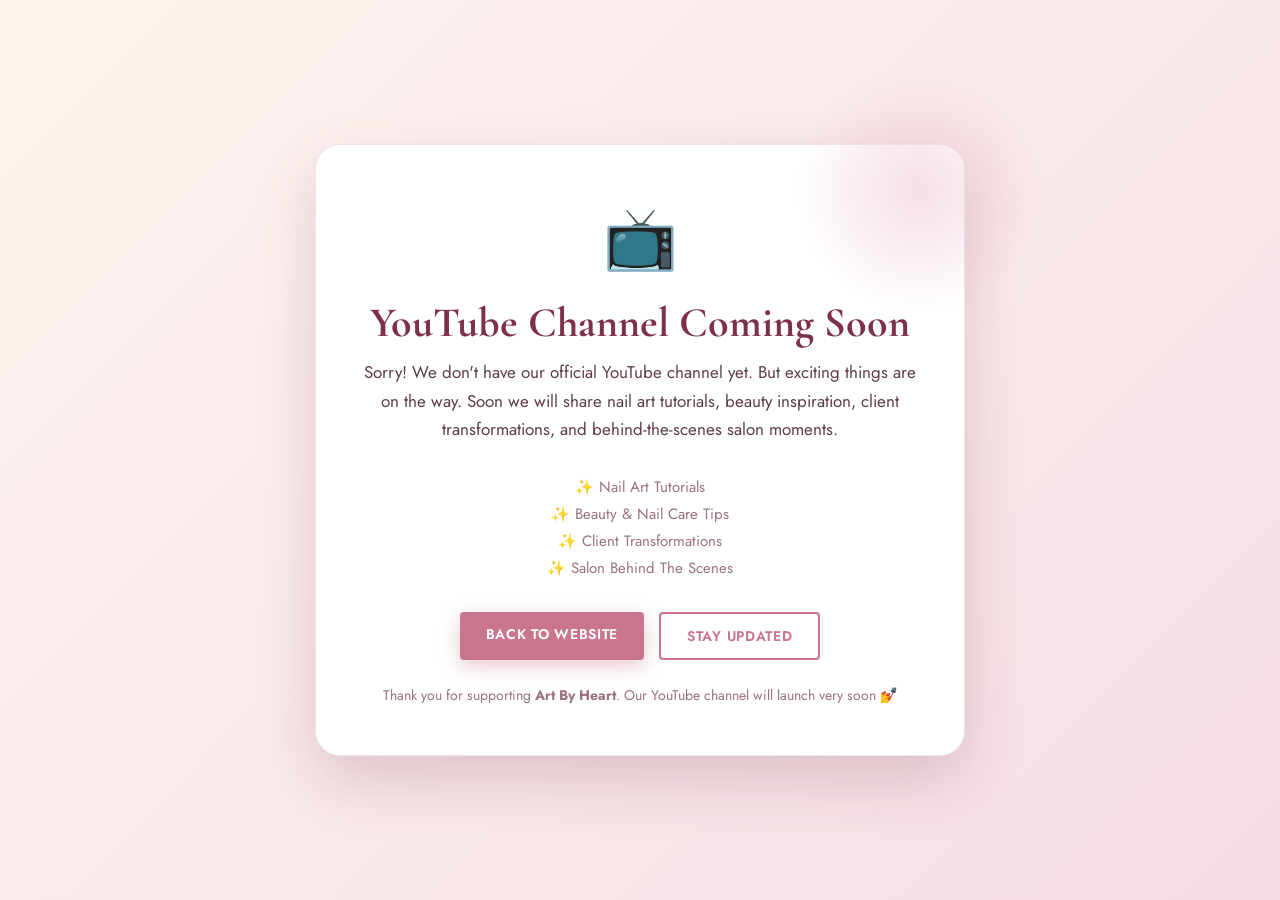
<file: youtube.html>
<!DOCTYPE html>
<html lang="en">
<head>

<meta charset="UTF-8">
<meta name="viewport" content="width=device-width, initial-scale=1.0">

<title>YouTube Coming Soon | Art By Heart</title>

<link href="https://fonts.googleapis.com/css2?family=Cormorant+Garamond:wght@400;600;700&family=Jost:wght@300;400;500;600&display=swap" rel="stylesheet">

<style>

/* Reset */

*{
margin:0;
padding:0;
box-sizing:border-box;
}

body{

font-family:'Jost',sans-serif;

background:linear-gradient(135deg,#fdf6f0,#f5dde5);

min-height:100vh;

display:flex;
align-items:center;
justify-content:center;

color:#2a1a20;

}


/* Main Card */

.container{

max-width:650px;

background:#ffffff;

padding:50px 40px;

border-radius:25px;

text-align:center;

box-shadow:0 25px 60px rgba(120,50,72,0.2);

border:1px solid rgba(200,117,141,0.2);

position:relative;

}


/* Decorative Glow */

.container::before{

content:"";

position:absolute;

top:-80px;
right:-80px;

width:250px;
height:250px;

background:radial-gradient(circle,#eabfca,transparent 70%);

opacity:.5;

}


/* Icon */

.icon{

font-size:60px;

margin-bottom:15px;

color:#c8758d;

}


/* Title */

h1{

font-family:'Cormorant Garamond',serif;

font-size:42px;

color:#7d3048;

margin-bottom:10px;

}


/* Description */

.description{

font-size:17px;

color:#5c3d48;

line-height:1.7;

margin-bottom:30px;

}


/* Feature List */

.features{

margin-bottom:30px;

font-size:15px;

color:#9a7280;

line-height:1.8;

}


/* Buttons */

.buttons{

display:flex;

justify-content:center;

gap:15px;

flex-wrap:wrap;

}


.btn{

padding:12px 26px;

font-size:14px;

font-weight:600;

border-radius:4px;

border:none;

cursor:pointer;

text-decoration:none;

transition:0.3s;

letter-spacing:.05em;

text-transform:uppercase;

}


/* Primary Button */

.btn-primary{

background:#c8758d;

color:white;

box-shadow:0 6px 20px rgba(200,117,141,0.4);

}

.btn-primary:hover{

background:#a85470;

transform:translateY(-2px);

}


/* Outline Button */

.btn-outline{

background:transparent;

border:2px solid #c8758d;

color:#c8758d;

}

.btn-outline:hover{

background:#c8758d;

color:white;

transform:translateY(-2px);

}


/* Footer Note */

.note{

margin-top:25px;

font-size:14px;

color:#9a7280;

}

</style>

</head>

<body>


<div class="container">

<div class="icon">📺</div>

<h1>YouTube Channel Coming Soon</h1>

<p class="description">

Sorry! We don't have our official YouTube channel yet.  
But exciting things are on the way.

Soon we will share nail art tutorials, beauty inspiration,
client transformations, and behind-the-scenes salon moments.

</p>

<div class="features">

✨ Nail Art Tutorials<br>
✨ Beauty & Nail Care Tips<br>
✨ Client Transformations<br>
✨ Salon Behind The Scenes

</div>

<div class="buttons">

<a href="index.html" class="btn btn-primary">Back To Website</a>

<a href="#" class="btn btn-outline">Stay Updated</a>

</div>

<p class="note">

Thank you for supporting <strong>Art By Heart</strong>.  
Our YouTube channel will launch very soon 💅

</p>

</div>


</body>
</html>
</file>
